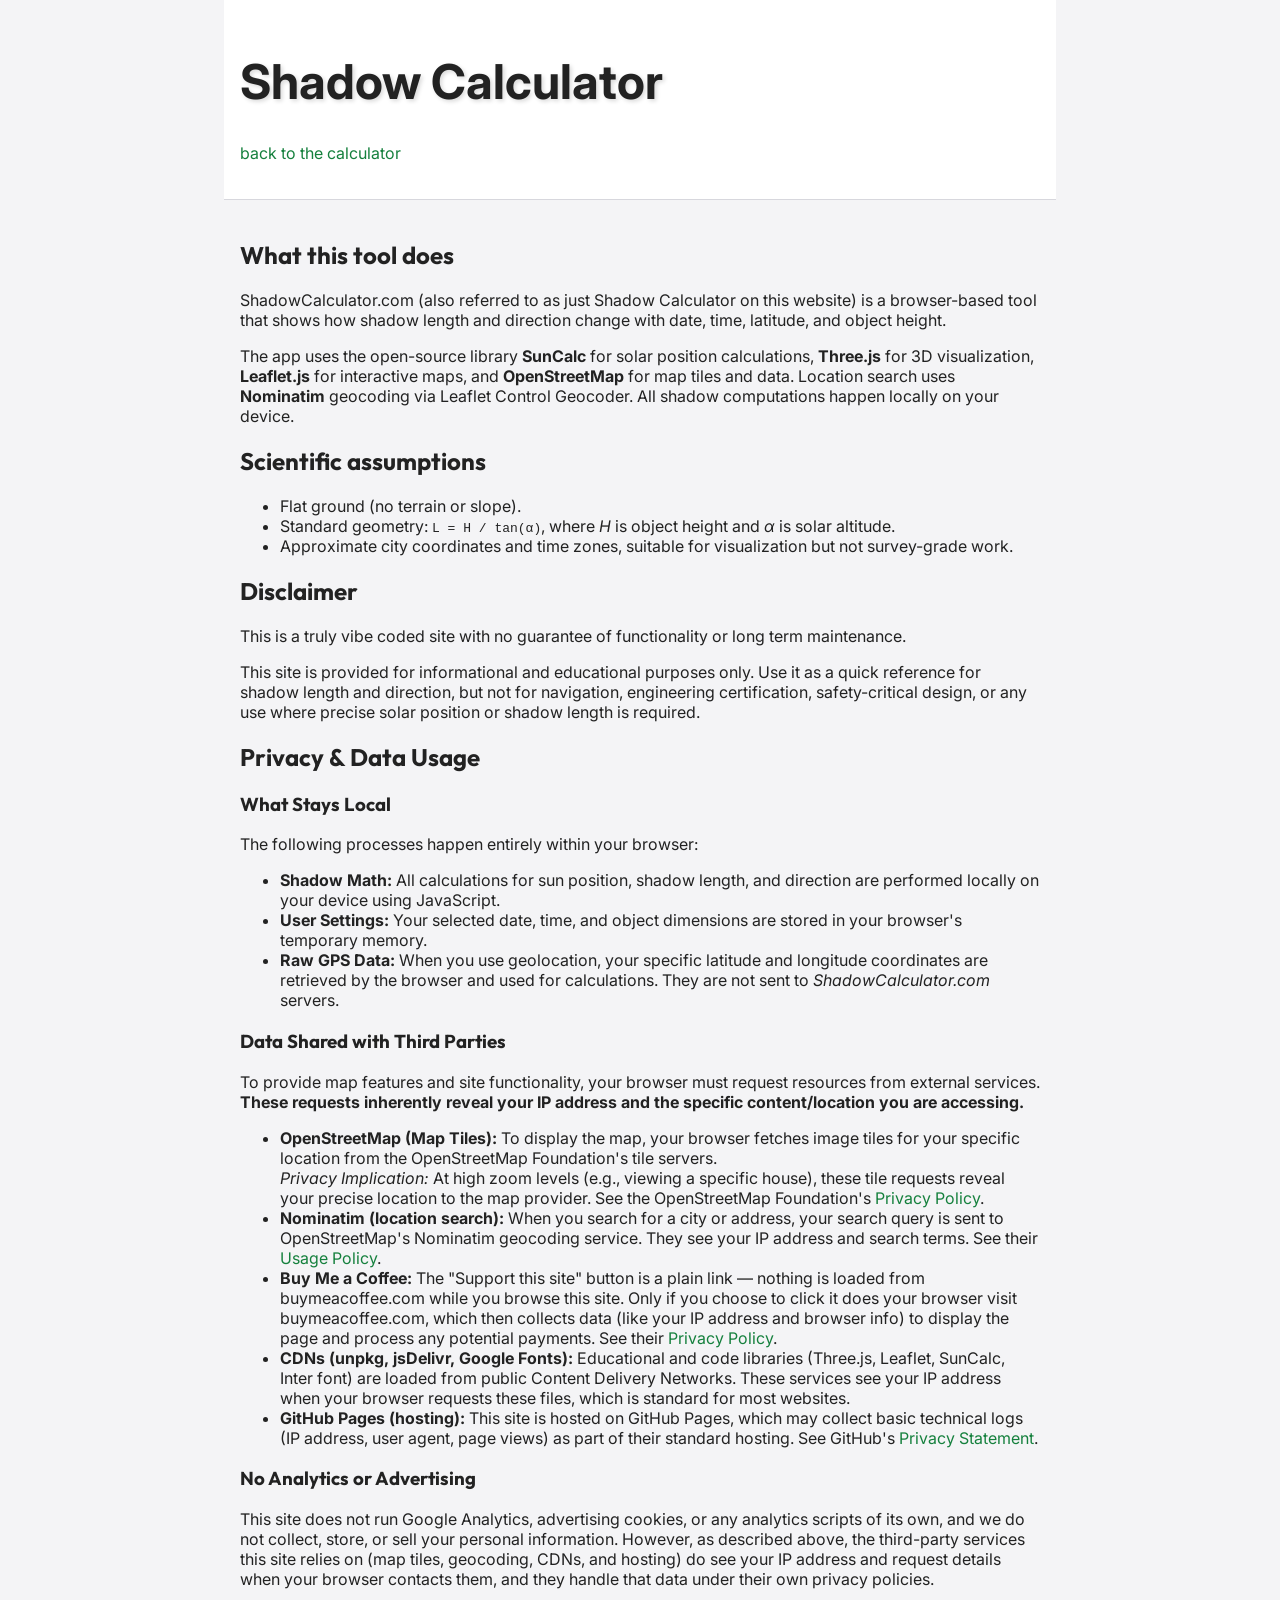
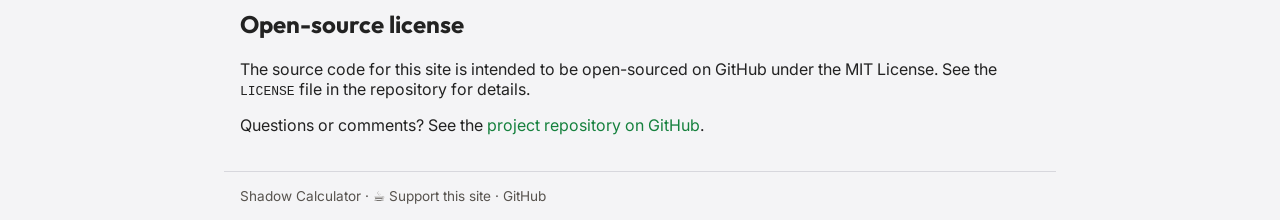
<file: about.html>
<!DOCTYPE html>
<html lang="en">

<head>
  <meta charset="UTF-8" />
  <title>About – Shadow Calculator</title>
  <meta name="viewport" content="width=device-width, initial-scale=1" />
  <style>
    @import url('https://fonts.googleapis.com/css2?family=Inter:wght@300;400;500;600;700&family=Outfit:wght@500;700&display=swap');

    :root {
      /* Warm, sunny background (Stone-50) */
      --bg: #FAFAF9;
      --panel-bg: #ffffff;
      /* Warmer border (Stone-200) */
      --border: #E7E5E4;
      /* Softer, warmer text (Stone-900) */
      --text: #1C1917;
      --text-muted: #57534E;
      /* Solar Green Accent */
      --accent: #15803D;
      --accent-hover: #14532D;

      /* Shadows */
      --shadow-sm: 0 1px 3px rgba(0, 0, 0, 0.1);
      --shadow-md: 0 4px 6px rgba(0, 0, 0, 0.1);
      --shadow-lg: 0 10px 15px rgba(0, 0, 0, 0.1);
      --radius: 8px;
    }

    body {
      margin: 0;
      font-family: 'Inter', system-ui, -apple-system, BlinkMacSystemFont, "Segoe UI", sans-serif;
      background: #f4f4f6;
      color: #222;
    }

    h2,
    h3 {
      font-family: 'Outfit', sans-serif;
    }

    h1 {
      font-family: 'Inter', sans-serif;
      font-size: 3rem;
      font-weight: 700;
      color: #222;
      text-shadow: 2px 2px 4px rgba(0, 0, 0, 0.15);
    }

    header,
    main {
      max-width: 800px;
      margin: 0 auto;
      padding: 20px 16px;
    }

    header {
      border-bottom: 1px solid #d7d7dd;
      background: #ffffff;
    }

    a {
      color: var(--accent);
      text-decoration: none;
      transition: color 0.2s;
    }

    a:hover {
      color: var(--accent-hover);
      text-decoration: underline;
    }

    footer {
      max-width: 800px;
      margin: 0 auto;
      padding: 16px;
      border-top: 1px solid #d7d7dd;
      font-size: 0.85rem;
      color: var(--text-muted);
    }

    footer a {
      color: var(--text-muted);
    }

    footer a:hover {
      color: var(--accent);
    }
  </style>
</head>

<body>
  <header>
    <h1>Shadow Calculator</h1>
    <p><a href="index.html">back to the calculator</a></p>
  </header>
  <main>
    <h2>What this tool does</h2>
    <p>
      ShadowCalculator.com (also referred to as just Shadow Calculator on this website) is a browser-based
      tool that shows how
      shadow length and direction change with date, time, latitude, and object height.
    </p>

    <p>
      The app uses the open-source library <strong>SunCalc</strong> for solar position
      calculations, <strong>Three.js</strong> for 3D visualization,
      <strong>Leaflet.js</strong> for interactive maps, and <strong>OpenStreetMap</strong>
      for map tiles and data.
      Location search uses <strong>Nominatim</strong> geocoding via Leaflet Control Geocoder.
      All shadow computations happen locally on your device.
    </p>

    <h2>Scientific assumptions</h2>
    <ul>
      <li>Flat ground (no terrain or slope).</li>
      <li>Standard geometry: <code>L = H / tan(α)</code>, where <em>H</em> is object height and <em>α</em> is solar
        altitude.</li>
      <li>Approximate city coordinates and time zones, suitable for visualization but not survey-grade work.</li>
    </ul>

    <h2>Disclaimer</h2>
    <p>
      This is a truly vibe coded site with no guarantee of functionality or long term maintenance.
    </p>

    <p>
      This site is provided for informational and educational purposes only. Use it as a quick reference for shadow
      length and direction, but not for navigation, engineering certification, safety-critical design, or any use where
      precise solar position or shadow length is required.
    </p>


    <h2>Privacy & Data Usage</h2>

    <h3>What Stays Local</h3>
    <p>
      The following processes happen entirely within your browser:
    </p>
    <ul>
      <li><strong>Shadow Math:</strong> All calculations for sun position, shadow length, and direction are performed
        locally on your device using JavaScript.</li>
      <li><strong>User Settings:</strong> Your selected date, time, and object dimensions are stored in your browser's
        temporary memory.</li>
      <li><strong>Raw GPS Data:</strong> When you use geolocation, your specific latitude and longitude coordinates are
        retrieved by the browser and used for calculations. They are not sent to <em>ShadowCalculator.com</em> servers.
      </li>
    </ul>

    <h3>Data Shared with Third Parties</h3>
    <p>
      To provide map features and site functionality, your browser must request resources from external services.
      <strong>These requests inherently reveal your IP address and the specific content/location you are
        accessing.</strong>
    </p>
    <ul>
      <li><strong>OpenStreetMap (Map Tiles):</strong> To display the map, your browser fetches image tiles for your
        specific location from the OpenStreetMap Foundation's tile servers.
        <br><em>Privacy Implication:</em> At high zoom levels (e.g., viewing a specific house), these tile requests
        reveal your precise location to the map provider.
        See the OpenStreetMap Foundation's <a href="https://osmfoundation.org/wiki/Privacy_Policy"
          target="_blank">Privacy Policy</a>.
      </li>

      <li><strong>Nominatim (location search):</strong> When you search for a city or address,
        your search query is sent to OpenStreetMap's Nominatim geocoding service. They see your
        IP address and search terms. See their
        <a href="https://operations.osmfoundation.org/policies/nominatim/" target="_blank">Usage Policy</a>.
      </li>

      <li><strong>Buy Me a Coffee:</strong> The "Support this site" button is a plain link —
        nothing is loaded from buymeacoffee.com while you browse this site. Only if you choose to
        click it does your browser visit buymeacoffee.com, which then collects data (like your IP
        address and browser info) to display the page and process any potential payments. See their
        <a href="https://www.buymeacoffee.com/privacy-policy" target="_blank">Privacy Policy</a>.
      </li>

      <li><strong>CDNs (unpkg, jsDelivr, Google Fonts):</strong> Educational and code libraries
        (Three.js, Leaflet, SunCalc, Inter font) are loaded from public Content Delivery Networks.
        These services see your IP address when your browser requests these files, which is standard
        for most websites.
      </li>

      <li><strong>GitHub Pages (hosting):</strong> This site is hosted on GitHub Pages, which
        may collect basic technical logs (IP address, user agent, page views) as part of their
        standard hosting. See GitHub's
        <a href="https://docs.github.com/en/site-policy/privacy-policies/github-privacy-statement"
          target="_blank">Privacy Statement</a>.
      </li>
    </ul>

    <h3>No Analytics or Advertising</h3>
    <p>
      This site does not run Google Analytics, advertising cookies, or any analytics scripts of
      its own, and we do not collect, store, or sell your personal information. However, as
      described above, the third-party services this site relies on (map tiles, geocoding, CDNs,
      and hosting) do see your IP address and request details when your browser contacts them,
      and they handle that data under their own privacy policies.
    </p>

    <h2>Open-source license</h2>
    <p>
      The source code for this site is intended to be open-sourced on GitHub
      under the MIT License. See the <code>LICENSE</code> file in the repository
      for details.
    </p>

    <p>
      Questions or comments? See the <a href="https://github.com/ShadowCalculatorDotCom/shadowcalculatordotcom">project
        repository on GitHub</a>.
    </p>
  </main>
  <footer>
    <a href="index.html">Shadow Calculator</a> ·
    <a href="https://www.buymeacoffee.com/shadowcalculator" target="_blank" rel="noopener noreferrer">☕ Support this
      site</a> ·
    <a href="https://github.com/ShadowCalculatorDotCom/shadowcalculatordotcom" target="_blank"
      rel="noopener noreferrer">GitHub</a>
  </footer>
</body>

</html>
</file>
